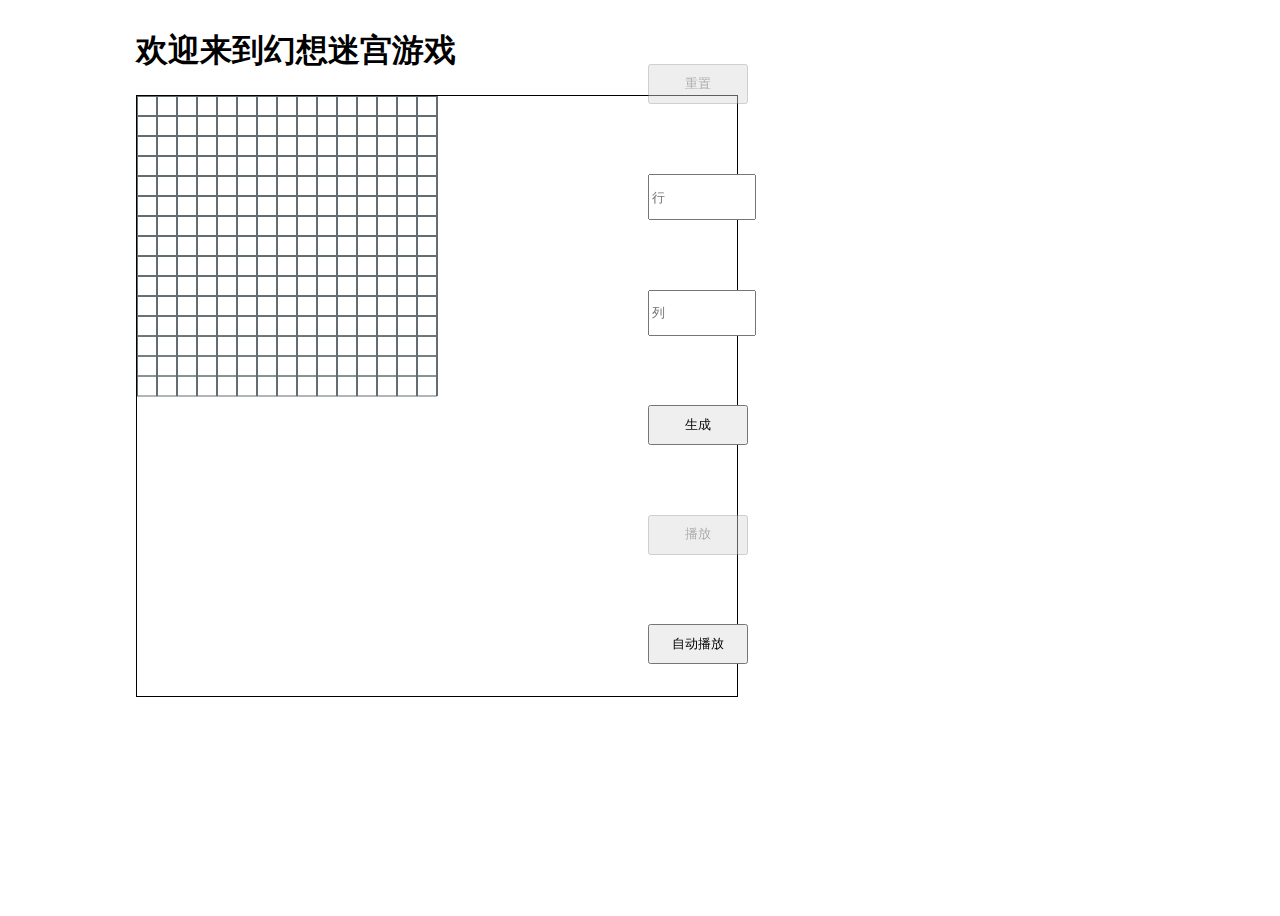
<file: aaaaaaa/index.html>
<!DOCTYPE html>
<html lang="en">

<head>
    <meta charset="UTF-8">
    <meta http-equiv="X-UA-Compatible" content="IE=edge">
    <meta name="viewport" content="width=device-width, initial-scale=1.0">
    <title>欢迎来到幻想迷宫游戏</title>
    <style>
        body {
            width: 100vw;
            height: 100vh;
            max-width: 1900px;
            overflow: hidden;
        }

        .center {
            width: 80%;
            margin: 0 auto;
            display: flex;
            justify-content: space-between;
            align-items: center;
        }

        .left {
            width: 50%;
        }

        .left canvas {
            border: 1px solid #000;
            /* width: 600px; */
            /* height: 600px; */
        }

        button {
            width: 100px;
            height: 40px;
            font-size: 0.8rem;
        }

        input {
            width: 100px;
            height: 40px;
        }

        .right {
            width: 50%;
            height: 600px;
            display: flex;
            flex-direction: column;
            justify-content: space-between;
            margin-top: 20px;
        }
    </style>
</head>

<body>
    <div class="center">
        <div class="left">
            <h1>欢迎来到幻想迷宫游戏</h1>
            <canvas width="600" height="600"></canvas>
        </div>
        <div class="right">
            <button id="reset" disabled>重置</button>
            <input id="row" type="number" placeholder="行">
            <input id="column" type="number" placeholder="列">
            <button id="create">生成</button>
            <button id="play" disabled>播放</button>
            <button id="autoPlay">自动播放</button>
        </div>
    </div>


    <script>

        //  行   列   // 默认网格行列为10
        let row = 15, column = 15;
        // 方块 间距 大小  默认20
        let space = 20;
        // 获取canvas元素
        let canvas = document.querySelector("canvas");
        // 获取canvas画布
        let ctx = canvas.getContext("2d");
        let tree = [];//领导
        let high = [];//树高
        let isRun = 0;//游戏是否在运行  1正在运行，0暂停中
        let isCreate = 0;//地图是否生成 1生成 0未生成
        let flag = [];//是否联通
        let endPoint;//终点
        let nx = 0, ny = 0;//迷宫小人起点固定左上角
        let isReset = 0; //重置按钮是否可以点击
        let isPlay = 0;//播放按钮是否可以被点击



        // 初始化数据
        function init() {
            nx = 0, ny = 0;//迷宫小人起点固定左上角
            for (var i = 0; i < row * column; i++)//初始化
            {
                tree[i] = i
                high[i] = 1;//初始每个节点的父亲都是自己，树高为1
                flag[i] = [];
                for (var j = 0; j < row * column; j++) flag[i][j] = 0;//都不联通
            }
        }



        // 创建迷宫
        function createMaze() {
            // 初始化数据
            init()
            // 初始化网格
            initGrid()
            // 创建迷宫
            // let endPoint = column;//最后一行随机一个终点
            endPoint = column - 1;
            endPoint = (column - 1) * row + endPoint;
            // find(0)
            // find(endPoint)
            while (find(0) != find(endPoint))//起点与终点没有路
            {
                let point = parseInt(Math.random() * row * column);//随机一个点
                let nei = neighbor(point);//获得邻居
                if (find(point) != find(nei))//没连在一起
                {
                    flag[point][nei] = flag[nei][point] = 1;//两个联通
                    erase(point, nei);//擦除两个格子中间的线
                    unite(point, nei);//合并
                }
            }
        }



        function neighbor(a)//返回一个邻居用来联通 参数为一维坐标 下标从0开始
        {
            // y坐标=格子编号/格子数量 商     x坐标=格子编号%格子数量 余数
            var y = parseInt(a / column), x = a % row;//行列坐标
            var have = new Array();//邻居数组
            if (y - 1 >= 0)//上
                have.push(a - column);
            if (y + 1 < column)//下
                have.push(a + column);
            if (x - 1 >= 0)//左
                have.push(a - 1);
            if (x + 1 < row)//右
                have.push(a + 1);
            var ret = parseInt(Math.random() * have.length);//随机选一个邻居
            return have[ret];
        }



        function find(a)//找根//不能路径压缩！！！！
        {
            if (tree[a] != a) {
                return find(tree[a]);
            }
            return a;
        }



        function erase(a, b)//擦除方格间的线 参数为两个方格的一维坐标 下标从0开始
        {
            var y1 = parseInt(a / row), x1 = a % column, y2 = parseInt(b / row), x2 = b % column;
            var x = (x1 + x2) / 2;
            var y = (y1 + y2) / 2;
            if (x1 != x2)//擦上下
                ctx.clearRect(x * space + space / 2 - 1, y * space + 1, 2, space - 2);
            else//擦左右
                ctx.clearRect(x * space + 1, y * space + space / 2 - 1, space - 2, 2);
        }



        function unite(a, b)//合并 选出大佬
        {
            a = find(a), b = find(b);
            if (high[a] > high[b])//矮树合并到高树
            {
                high[a] += high[b];
                tree[b] = a;
            }
            else {
                high[b] += high[a];
                tree[a] = b;
            }
        }



        // 初始网格函数
        function initGrid() {
            // ctx.clearRect(0, 0, canvas.width, canvas.height);
            //重置canvas的大小，清空画布     注:由于clearRect未知原因无法清除，只能通过重新给canvas设置宽:高来实现清除操作
            canvas.height = canvas.height;
            // 线的颜色
            ctx.strokeStyle = "#636e72";
            // 列
            for (let i = 0; i <= column; i++) {
                // 起始位置
                ctx.moveTo(space * i, 0);
                // 终点
                ctx.lineTo(space * i, row * space);
                // 画线
                ctx.stroke()
            }
            // 行
            for (let i = 0; i <= row; i++) {
                // 起始位置
                ctx.moveTo(0, space * i);
                // 终点
                ctx.lineTo(column * space, space * i);
                // 画线
                ctx.stroke()
            }
        }



        function drawRect(x, y, flag)//画方块 参数为方块二维坐标 和 是否填充，0开始
        {
            var newSpace = space / 6;//上下左右留 1/6 的空间，不取整
            var dx = x * space + newSpace, dy = y * space + newSpace;//坐标转像素
            if (flag) ctx.fillRect(dx, dy, newSpace * 4, newSpace * 4);//填充则画方块
            else ctx.clearRect(dx - 1, dy - 1, newSpace * 4 + 2, newSpace * 4 + 2);//不填充则清除方块，稍微清大一点，避免小数导致的边界残留
        }



        function go()//把起点和终点画出来，任务完成
        {
            ctx.fillStyle = 'black';//画笔为黑色
            drawRect(0, 0, true);//画一个黑色方块，位置0，0
            ctx.fillStyle = 'red';//画笔为红色
            drawRect(endPoint % row, parseInt(endPoint / column), true);//画一红色方块，位置为终点位置
            ctx.fillStyle = 'block';//重置画笔为黑色
            window.addEventListener('keydown', listenKeyDown);//窗口监听
        }



        function listenKeyDown(e)//按键监听
        {
            if (isRun == 0) return;//当游戏没有开始时，不响应按键
            var key = e.keyCode ? e.keyCode : e.which;
            var tx = ny * row + nx;
            press(key);
        }



        function press(key) {
            var tx = ny * row + nx;
            if (key == 37 && nx > 0 && flag[tx][tx - 1] == 1)//left
            {
                drawRect(nx, ny, false);//清除当前方块
                drawRect(--nx, ny, true);//左边格子画一个方块，表示当前方块往左移
            }
            else if (key == 38 && ny > 0 && flag[tx][tx - row] == 1)//up
            {
                drawRect(nx, ny, false);
                drawRect(nx, --ny, true);
            }
            else if (key == 39 && nx < row - 1 && flag[tx][tx + 1] == 1)//right
            {
                drawRect(nx, ny, false);
                drawRect(++nx, ny, true);
            }
            else if (key == 40 && ny < row - 1 && flag[tx][tx + row] == 1)//down
            {
                drawRect(nx, ny, false);
                drawRect(nx, ++ny, true);
            }
            if (ny * row + nx == endPoint)//走到终点
            {
                drawRect(nx, ny, false);//清除方块
                //if(row<50) row+=2;//迷宫难度加大,最大50*50
                // main();//重新开始
                isRun = 0;
                nx = 0, ny = 0;//迷宫小人起点固定左上角
                alert('通关');
            }
        }



        function auto() {
            isRun = !isRun;
            if (!isRun) return;
            var st = ny * row + nx, ed = endPoint;
            var f = [];//是否访问
            for (var i = 0; i < row * column; i++) f[i] = 0;//全部未访问
            var xx = dfs(st, f);
            if (xx == true) main();
        }



        async function dfs(a, f)//参数为 当前位置 与 flag标记数组
        {
            //var sta=Date.now();
            var step = 1;
            //var max=bfs(-1)+5;
            var ans = bfs(-1);
            //console.log(ans);
            while (ans.length != 0 && isRun) {
                await sleep(50);
                var x = ans.pop();
                //console.log("now x="+x+" a="+a);
                if (x == a - row) press(38);
                else if (x == a + row) press(40);
                else if (x == a + 1) press(39);
                else if (x == a - 1) press(37);
                else continue;
                a = x;
            }
            //console.log("out, ans.length="+ans.length);
            return true;
            //var max=214748364;
            while (true) {
                await sleep(100);
                var y = parseInt(a / row), x = a % row;//行列坐标
                //console.log(x+" "+y+"**"+f+"??"+step+" "+a);
                if (y - 1 >= 0 && f[a - row] == 0 && flag[a][a - row] == 1 && step < max)//up 38
                {
                    f[a] = step;
                    step++;
                    if (a - column == endPoint) break;//走到了终点，返回
                    a -= column;
                    press(38);//模拟按下方向上键
                    continue;
                }
                if (y + 1 < column && f[a + row] == 0 && flag[a][a + row] == 1 && step < max)//下 40
                {
                    f[a] = step;
                    step++;
                    if (a + column == endPoint) break;//走到了终点，返回
                    a += row;
                    press(40);//模拟按下方向上键
                    continue;
                }
                if (x - 1 >= 0 && f[a - 1] == 0 && flag[a][a - 1] == 1 && step < max)//左 37
                {
                    f[a] = step;
                    step++;
                    if (a - 1 == endPoint) break;
                    a -= 1;
                    press(37);
                    continue;
                }
                if (x + 1 < column && f[a + 1] == 0 && flag[a][a + 1] == 1 && step < max)//右 39
                {
                    f[a] = step;
                    step++;
                    if (a + 1 == endPoint) break;
                    a += 1;
                    press(39);
                    continue;
                }
                if (f[a + row] == step - 1)//
                {
                    f[a] = -1;
                    a += row;
                    step--;
                    press(40);
                    continue;
                }
                if (f[a - row] == step - 1) {
                    f[a] = -1;
                    a -= row;
                    step--;
                    press(38);
                    continue;
                }
                if (f[a + 1] == step - 1) {
                    f[a] = -1;
                    a += 1;
                    step--;
                    press(39);
                    continue;
                }
                if (f[a - 1] == step - 1) {
                    f[a] = -1;
                    a -= 1;
                    step--;
                    press(37);
                    continue;
                }
            }
            //var end=Date.now();
            //total_use_time+=end-sta;
            //console.log("use time: "+(end-sta));
            if (a + 1 == endPoint) press(39);
            else if (a - 1 == endPoint) press(37);
            else if (a + column == endPoint) press(40);
            else press(38);
        }



        function sleep(ms) {
            return new Promise(resolve => setTimeout(resolve, ms))
        }



        function bfs(flag2)//bfs路径记录//因为是有解的迷宫，所以怎么走都不可能无解，故直接bfs不必考虑找不到终点
        {
            var st = ny * row + nx, ed = endPoint;
            var que = new Array();//手动实现队列
            var f = [];//是否访问
            var ans = [];//路径记录
            for (var i = 0; i < row * column; i++) f[i] = 0, ans[i] = -1;//全部未访问
            que.push(st);
            var top = 0;//队首
            ctx.fillStyle = '#F6E25B';
            while (top != que.length)//队列非空
            {
                var a = que[top++];//弹出队首
                if (f[a] == 1) continue;
                f[a] = 1;//标记被访问过了
                if (a == endPoint) break;
                var y = parseInt(a / row), x = a % row;//行列坐标
                if (y - 1 >= 0 && f[a - row] == 0 && flag[a][a - row] == 1)//上
                    que.push(a - row), ans[a - row] = a;
                if (y + 1 < row && f[a + row] == 0 && flag[a][a + row] == 1)//下
                    que.push(a + row), ans[a + row] = a;
                if (x - 1 >= 0 && f[a - 1] == 0 && flag[a][a - 1] == 1)//左
                    que.push(a - 1), ans[a - 1] = a;
                if (x + 1 < column && f[a + 1] == 0 && flag[a][a + 1] == 1)//右
                    que.push(a + 1), ans[a + 1] = a;
            }
            var tmp = endPoint;//打印路径
            var num = 0;
            var ret = new Array();
            ret.push(tmp);
            while (ans[tmp] != st) {
                tmp = ans[tmp];
                ret.push(tmp);
                num++;
                if (flag2 != -1)
                    drawRect(tmp % row, parseInt(tmp / row), flag2);
            }
            ctx.fillStyle = 'black';
            if (flag2 == -1)
                return ret;
            //return num;
        }












        // 初始化网格
        initGrid()
        // 监听生成按钮
        document.querySelector("#create").addEventListener("click", function () {
            createMaze();
            // 启用重置按钮
            isReset = 1;
            document.querySelector("#reset").removeAttribute("disabled");
            // 启用播放按钮
            isPlay = 1;
            document.querySelector("#play").removeAttribute("disabled");
        })
        // 监听输入框 行
        document.querySelector("#row").addEventListener("change", function () {
            if (this.value > 30) {
                alert("兄弟这个难度超出人类极限了");
                this.value = 10;
                row = 10
                return null;
            }
            // 将输入框的结果赋值
            row = parseInt(this.value);
            // 重新初始化网格
            initGrid()
        })
        // 监听输入框 列
        document.querySelector("#column").addEventListener("change", function () {
            if (this.value > 30) {
                alert("兄弟这个难度超出人类极限了");
                this.value = 10;
                column = 10;
                return null;
            }
            // 将输入框的结果赋值
            column = parseInt(this.value);
            // 重新初始化网格
            initGrid()
        })
        // 监听播放/重新开始按钮
        document.querySelector("#play").addEventListener("click", function () {
            this.innerHTML = "重新开始"
            isRun = 1;
            go();

        })
        // 监听重置按钮
        document.querySelector("#reset").addEventListener("click", function () {
            // 初始化网格
            initGrid()
            // 重置数据
            init()
            // 关闭播放按钮
            isPlay = 0;
            document.querySelector("#play").setAttribute("disabled", "");
        })

        document.querySelector("#autoPlay").addEventListener("click", function () {
            auto()
        })
    </script>
</body>

</html>
</file>
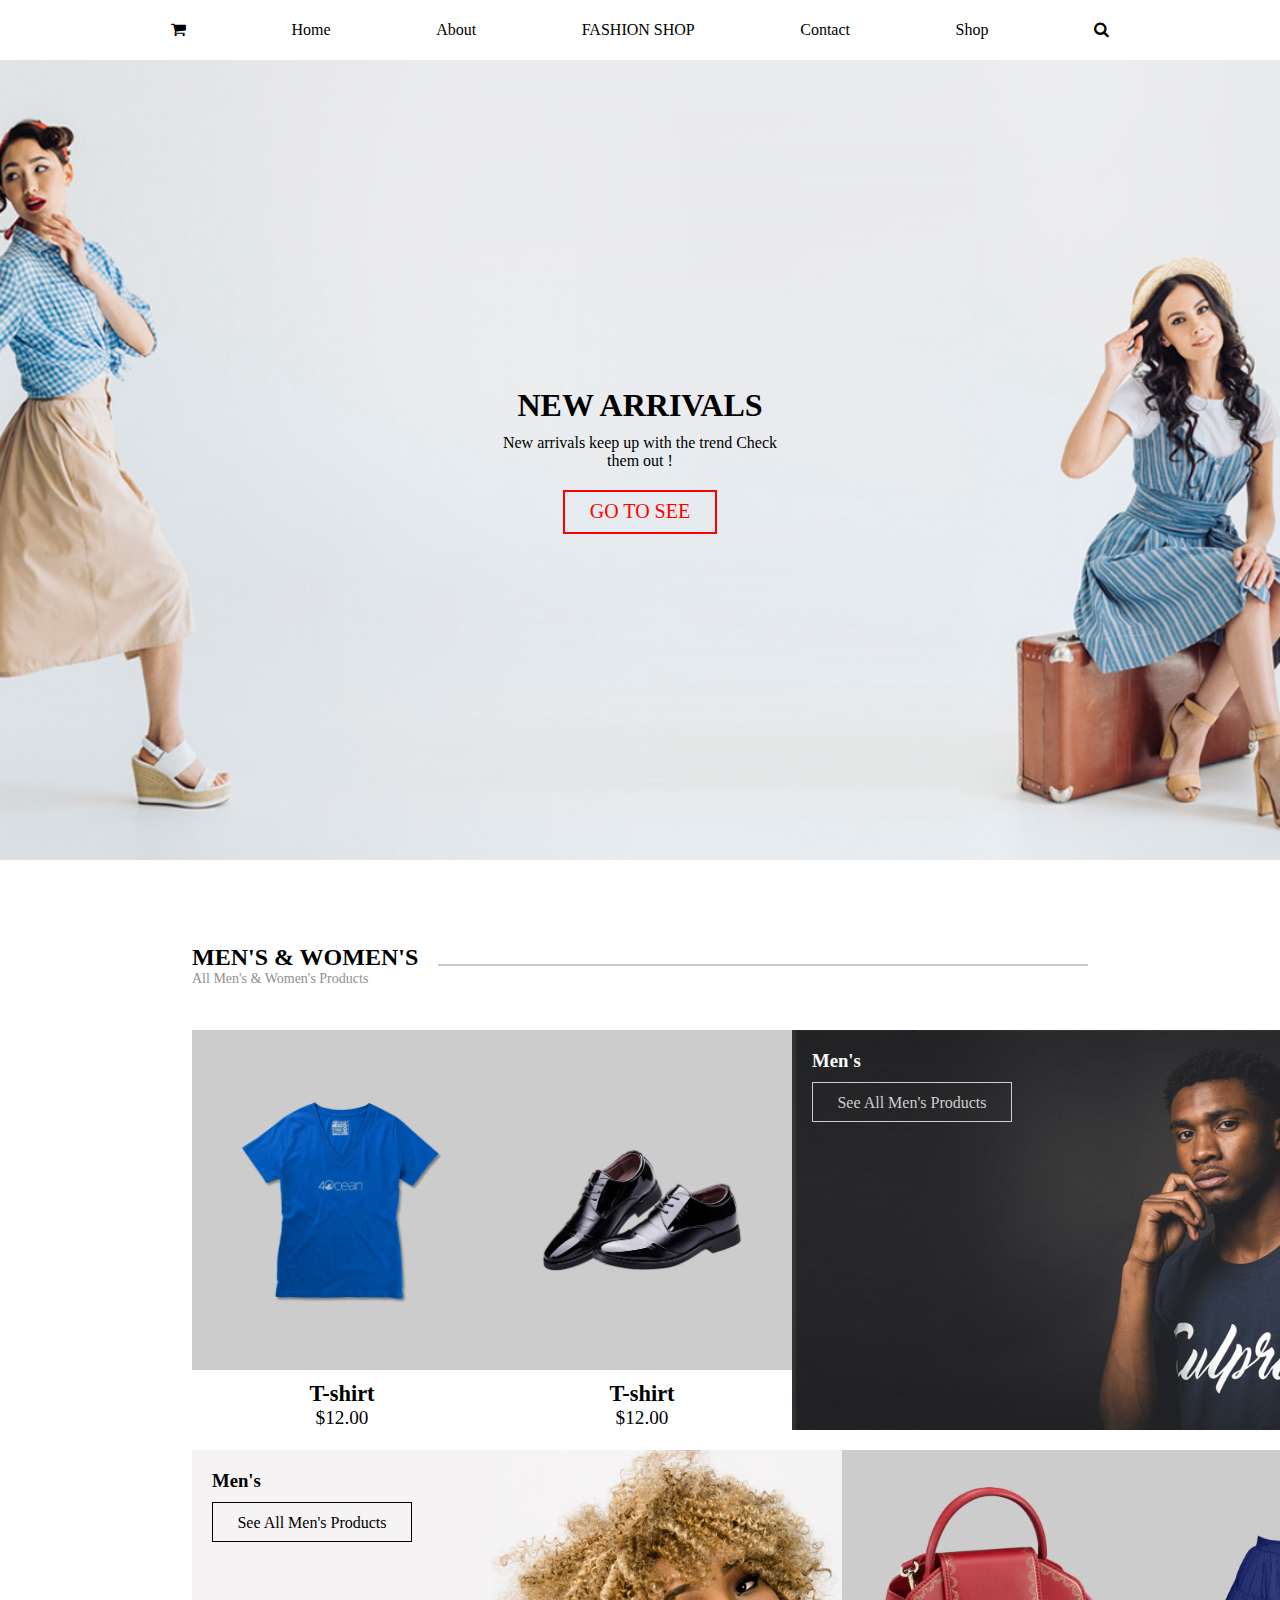
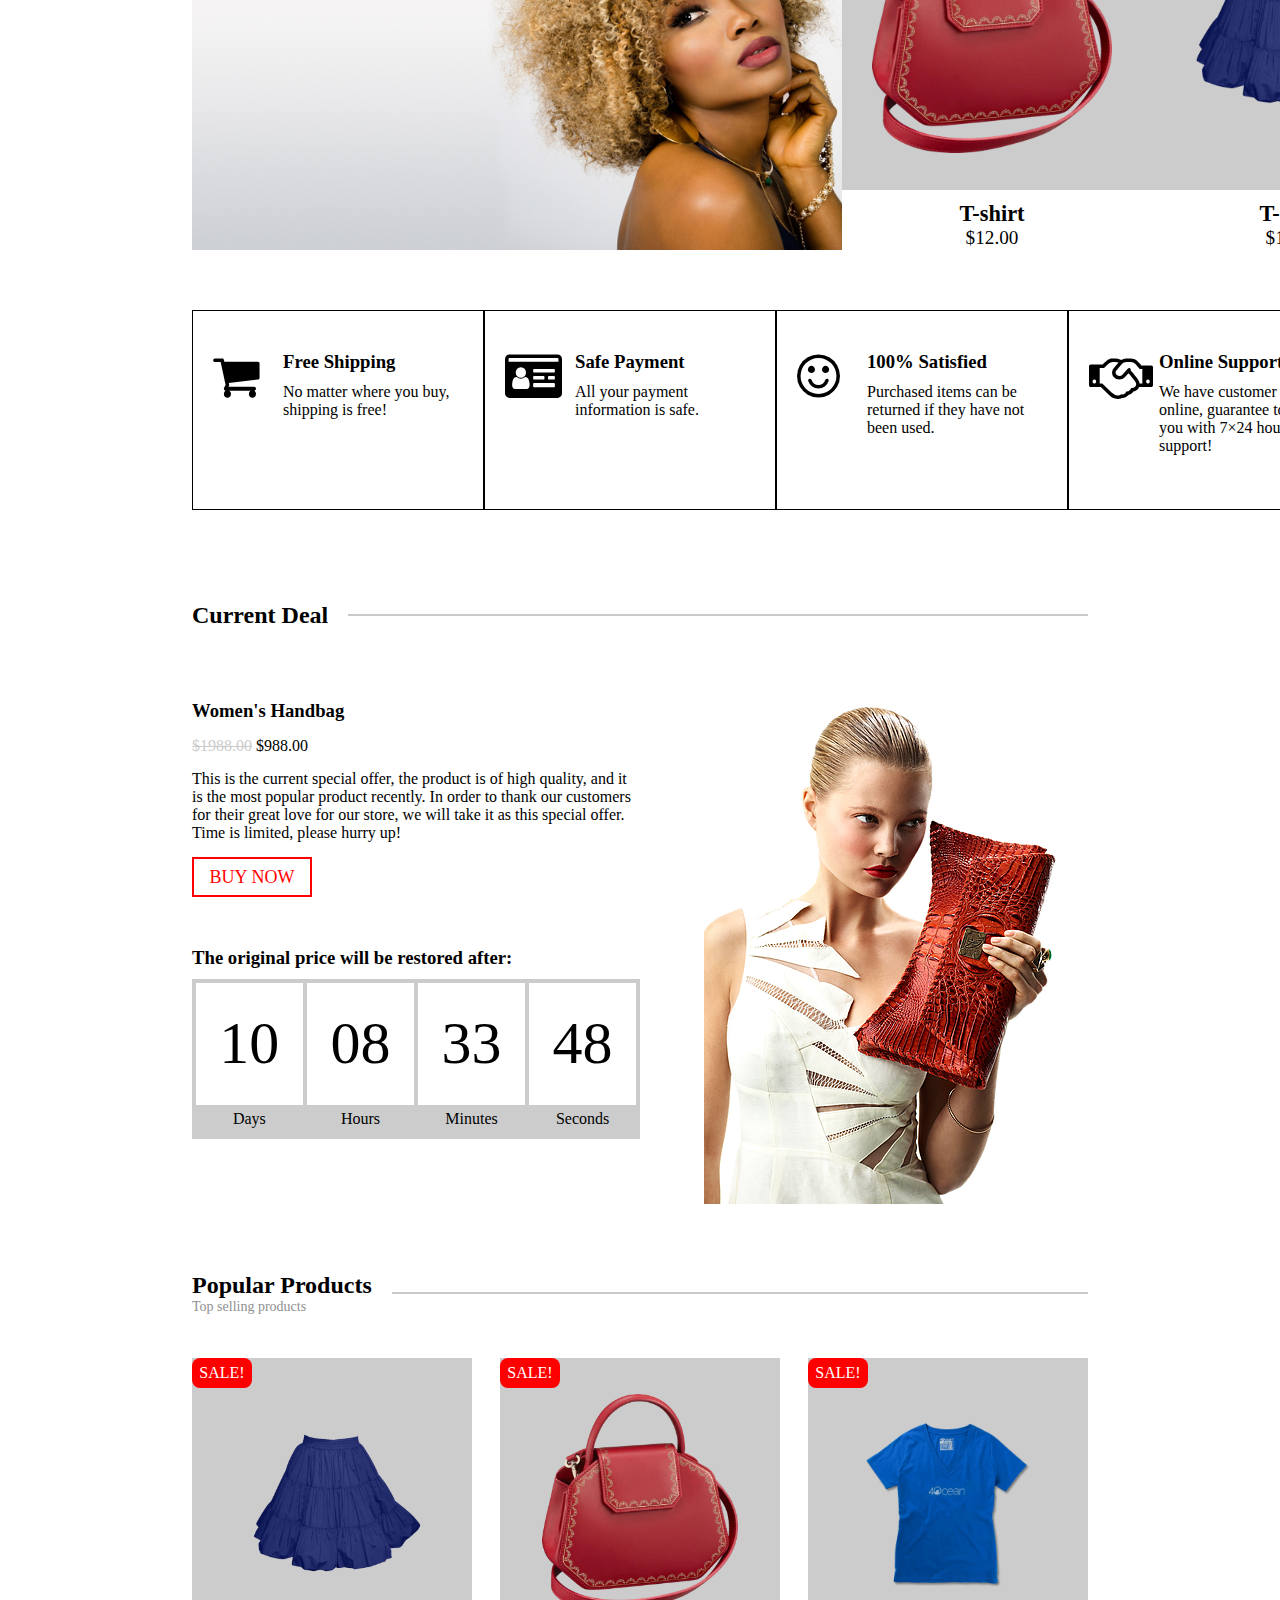
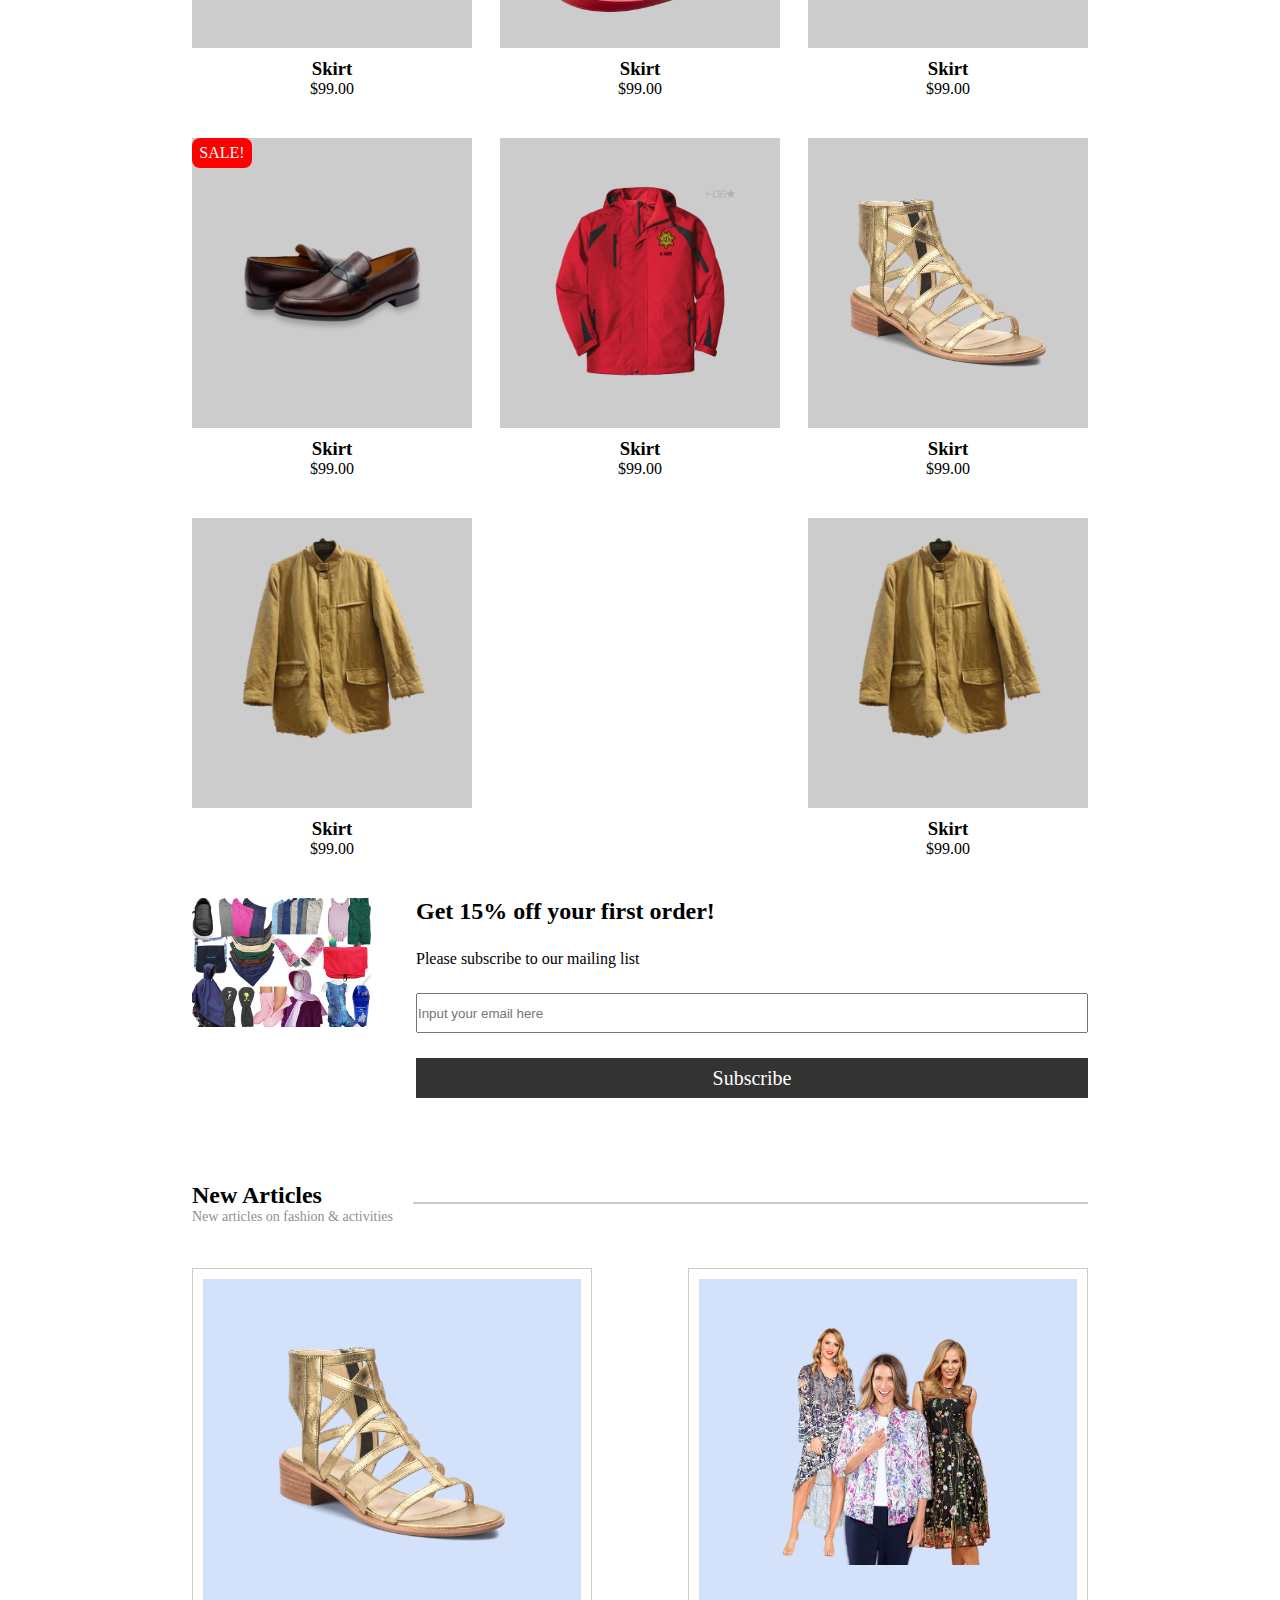
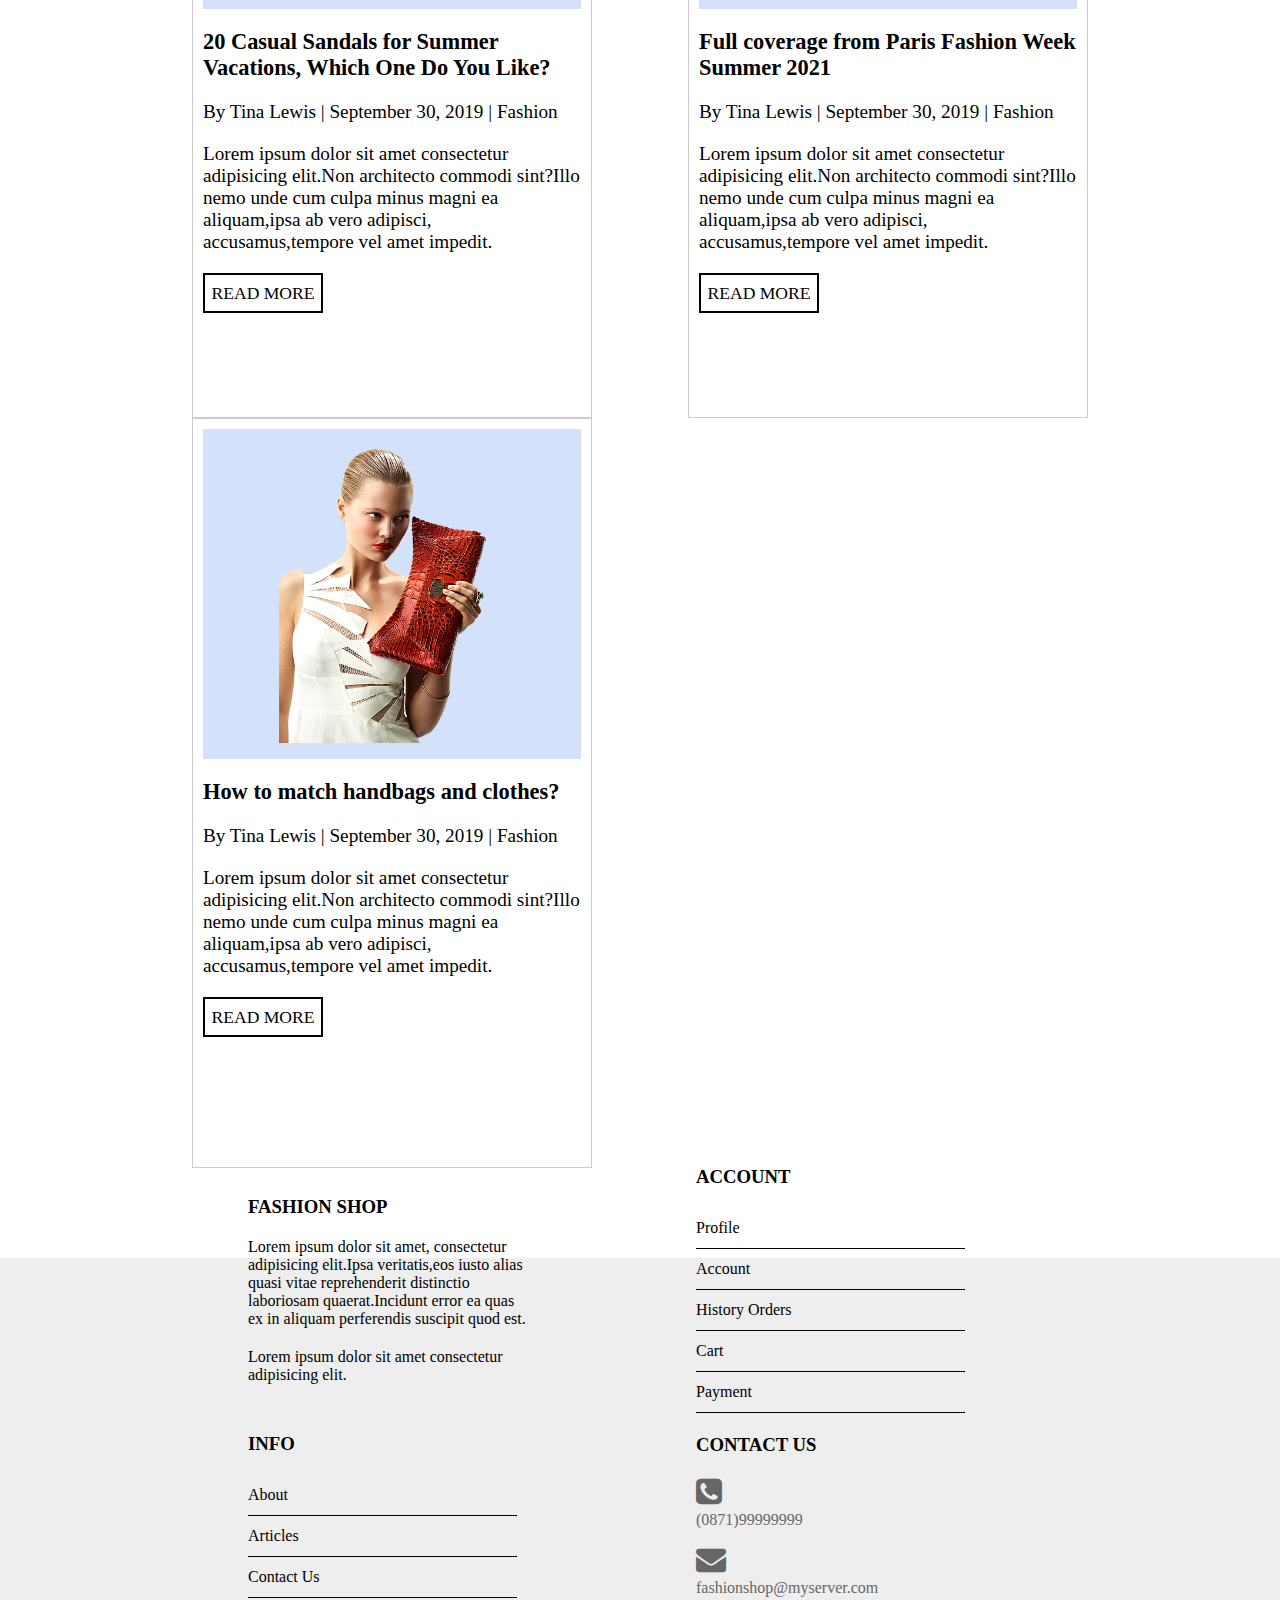
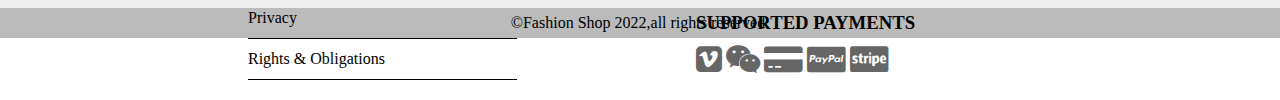
<file: bbbbbb/index.html>
<!DOCTYPE html>
<html lang="en">

<head>
    <meta charset="UTF-8">
    <meta http-equiv="X-UA-Compatible" content="IE=edge">
    <meta name="viewport" content="width=device-width, initial-scale=1.0">
    <title>Document</title>

    <!-- 引入字体图标 -->
    <link rel="stylesheet" href="./font-awesome/css/font-awesome.min.css">
    <!-- 引入自己的样式 -->
    <link rel="stylesheet" href="./style/index.css">
    <!-- 768视口宽度 -->
    <link rel="stylesheet" href="./style/media768.css">
    <!-- 600视口宽度 -->
    <link rel="stylesheet" href="./style/media600.css">
</head>

<body>
    <!-- 顶部 -->
    <div class="top">
        <div class="center">
            <div class="top-btn01">
                <i class="fa fa-shopping-cart" aria-hidden="true"></i>
            </div>
            <div class="top-btn02">Home</div>
            <div class="top-btn03">About</div>
            <div class="top-btn04">FASHION SHOP</div>
            <div class="top-btn05">Contact</div>
            <div class="top-btn06">Shop</div>
            <div class="top-btn07">
                <i class="fa fa-search" aria-hidden="true"></i>
            </div>
        </div>
    </div>
    <!-- 顶部end -->



    <!-- 轮播图 -->
    <div class="slideshow">
        <div class="center">
            <div class="slideshow-center-box1">
                <div class="center-box01-center">
                    <h1>NEW ARRIVALS</h1>
                    <p>New arrivals keep up with the trend
                        Check them out !</p>
                    <div>GO TO SEE</div>
                </div>
            </div>
            <div class="slideshow-center-box2">
                <div class="center-box01-center">
                    <h1>T-SHIRTS ON SALE</h1>
                    <p>T-shirts are on sale at a reduced price,
                        Check them out !</p>
                    <div>GO TO SEE</div>
                </div>
            </div>
            <div class="slideshow-center-box1">
                <div class="center-box01-center">
                    <h1>NEW ARRIVALS</h1>
                    <p>New arrivals keep up with the trend
                        Check them out !</p>
                    <div>GO TO SEE</div>
                </div>
            </div>
        </div>
    </div>
    <!-- 轮播图end -->



    <!-- 商品菜单 -->
    <div class="Men-Women">
        <div class="mens-top">
            <div class="men-title">
                <h2>MEN'S & WOMEN'S</h2>
                <p>All Men's & Women's Products</p>
            </div>
            <div class="line"></div>
        </div>
        <div class="mens-middle">
            <div class="top">
                <div class="box1">
                    <div class="left">
                        <div class="left-left">
                            <div class="shop">
                                <div class="img-box">
                                    <img src="./images/t-shirt.webp" alt="">
                                </div>
                                <div class="title">
                                    <h4>T-shirt</h4>
                                    <p>$12.00</p>
                                </div>
                                <div class="content">
                                    <div class="title">
                                        <p style="font-size: 40px;">+</p>
                                        <p>Click to add to your cart</p>
                                    </div>
                                </div>
                            </div>
                            <div class="shop">
                                <div class="img-box">
                                    <img src="./images/shoes-01.png" alt="">
                                </div>
                                <div class="title">
                                    <h4>T-shirt</h4>
                                    <p>$12.00</p>
                                </div>
                                <div class="content">
                                    <div class="title">
                                        <p style="font-size: 40px;">+</p>
                                        <p>Click to add to your cart</p>
                                    </div>
                                </div>
                            </div>
                        </div>
                        <div class="left-right">
                            <div class="img-box">
                                <img src="./images/mens.jpg" alt="">
                            </div>
                            <div class="content">
                                <h3 style="color: white;">Men's</h3>
                                <div class="btn">
                                    See All Men's Products
                                </div>
                            </div>
                        </div>
                    </div>
                    <div class="left" style="margin-top: 20px;">
                        <div class="left-right  left-right02">
                            <div class="img-box">
                                <img src="./images/womens.jpg" alt="">
                            </div>
                            <div class="content01">
                                <h3 style="color: black;">Men's</h3>
                                <div class="btn">
                                    See All Men's Products
                                </div>
                            </div>
                        </div>
                        <div class="left-left">
                            <div class="shop">
                                <div class="img-box">
                                    <img src="./images/handbag.webp" alt="">
                                </div>
                                <div class="title">
                                    <h4>T-shirt</h4>
                                    <p>$12.00</p>
                                </div>
                                <div class="content">
                                    <div class="title">
                                        <p style="font-size: 40px;">+</p>
                                        <p>Click to add to your cart</p>
                                    </div>
                                </div>
                            </div>
                            <div class="shop">
                                <div class="img-box">
                                    <img src="./images/skirt.png" alt="">
                                </div>
                                <div class="title">
                                    <h4>T-shirt</h4>
                                    <p>$12.00</p>
                                </div>
                                <div class="content">
                                    <div class="title">
                                        <p style="font-size: 40px;">+</p>
                                        <p>Click to add to your cart</p>
                                    </div>
                                </div>
                            </div>
                        </div>
                    </div>
                </div>
            </div>
        </div>
        <div class="mens-bottom">
            <div class="box1">
                <div class="content">
                    <i class="fa fa-shopping-cart" aria-hidden="true"></i>
                    <div>
                        <h3>Free Shipping</h3>
                        <p>No matter where you buy, shipping is free!</p>
                    </div>
                </div>
            </div>
            <div class="box2">
                <div class="content">
                    <i class="fa fa-id-card" aria-hidden="true"></i>
                    <div>
                        <h3>Safe Payment</h3>
                        <p>All your payment information is safe.</p>
                    </div>
                </div>
            </div>
            <div class="box3">
                <div class="content">
                    <i class="fa fa-smile-o" aria-hidden="true"></i>
                    <div>
                        <h3>100% Satisfied</h3>
                        <p>Purchased items can be returned if they have not been used.</p>
                    </div>
                </div>
            </div>
            <div class="box4">
                <div class="content">
                    <i class="fa fa-handshake-o" aria-hidden="true"></i>
                    <div>
                        <h3>Online Support</h3>
                        <p>We have customer service online, guarantee to provide you with 7×24 hours support!</p>
                    </div>
                </div>
            </div>
        </div>
    </div>
    <!-- 商品菜单end -->



    <!-- 目前的交易 -->
    <div class="current-deal">
        <div class="mens-top">
            <div class="men-title">
                <h2>Current Deal</h2>
            </div>
            <div class="line"></div>
        </div>
        <div class="content">
            <div class="left">
                <div class="top">
                    <h3>Women's Handbag</h3>
                    <p><span class="line-through-span"
                            style=" text-decoration: line-through;">$1988.00</span>&nbsp;$988.00</p>
                    <p>This is the current special offer, the product is of high quality, and it is the most popular
                        product recently. In order to thank our customers for their great love for our store, we will
                        take it as this special offer. Time is limited, please hurry up!
                    </p>
                    <div class="btn">
                        BUY NOW
                    </div>
                </div>
                <div class="bottom">
                    <h3>The original price will be restored after:</h3>
                    <div class="content">
                        <div class="box01">
                            <div class="box">
                                10
                            </div>
                            <p>Days</p>
                        </div>
                        <div class="box02">
                            <div class="box">
                                08
                            </div>
                            <p>Hours</p>
                        </div>
                        <div class="box03">
                            <div class="box">
                                33
                            </div>
                            <p>Minutes</p>
                        </div>
                        <div class="box04">
                            <div class="box">
                                48
                            </div>
                            <p>Seconds</p>
                        </div>
                    </div>
                </div>
            </div>
            <div class="right">
                <div class="img-box">
                    <img src="./images/deal-01.webp" alt="">
                </div>
            </div>
        </div>
    </div>
    <!-- 目前的交易end -->



    <!-- 最受欢迎的产品 -->
    <div class="popular-products">
        <div class="mens-top">
            <div class="men-title">
                <h2>Popular Products</h2>
                <p>Top selling products</p>
            </div>
            <div class="line"></div>
        </div>
        <div class="content">
            <div class="box01 box-all">
                <div class="img-box">
                    <img src="./images/skirt.png" alt="skirt.png">
                </div>
                <div class="title">
                    <h3>Skirt</h3>
                    <p><span style="text-decoration: line-through;" class="ms-display">$299.00</span> $99.00</p>
                </div>
                <div class="tag">SALE!</div>
            </div>
            <div class="box02 box-all">
                <div class="img-box">
                    <img src="./images/handbag.webp" alt="skirt.png">
                </div>
                <div class="title">
                    <h3>Skirt</h3>
                    <p>$99.00</p>
                </div>
                <div class="tag">SALE!</div>
            </div>
            <div class="box03 box-all">
                <div class="img-box">
                    <img src="./images/t-shirt.webp" alt="skirt.png">
                </div>
                <div class="title">
                    <h3>Skirt</h3>
                    <p>$99.00</p>
                </div>
                <div class="tag">SALE!</div>
            </div>
            <div class="box04 box-all">
                <div class="img-box">
                    <img src="./images/shoes.webp" alt="skirt.png">
                </div>
                <div class="title">
                    <h3>Skirt</h3>
                    <p>$99.00</p>
                </div>
                <div class="tag">SALE!</div>
            </div>
            <div class="box05 box-all">
                <div class="img-box">
                    <img src="./images/jacket-front.png" alt="skirt.png">
                </div>
                <div class="title">
                    <h3>Skirt</h3>
                    <p>$99.00</p>
                </div>
                <!-- <div class="tag">SALE!</div> -->
            </div>
            <div class="box06 box-all">
                <div class="img-box">
                    <img src="./images/shoes-02.png" alt="skirt.png">
                </div>
                <div class="title">
                    <h3>Skirt</h3>
                    <p>$99.00</p>
                </div>
                <!-- <div class="tag">SALE!</div> -->
            </div>
            <div class="box07 box-all">
                <div class="img-box">
                    <img src="./images/coat-02.webp" alt="skirt.png">
                </div>
                <div class="title">
                    <h3>Skirt</h3>
                    <p>$99.00</p>
                </div>
                <!-- <div class="tag">SALE!</div> -->
            </div>
            <div class="box08 box-all">
                <div class="img-box">
                    <img src="./images/coat-02.webp" alt="skirt.png">
                </div>
                <div class="title">
                    <h3>Skirt</h3>
                    <p>$99.00</p>
                </div>
                <!-- <div class="tag">SALE!</div> -->
            </div>
        </div>
        <div class="bottom">
            <div class="left">
                <div class="img-box">
                    <img src="./images/clothings.webp" alt="">
                </div>
            </div>
            <div class="right">
                <h2>Get 15% off your first order!</h2>
                <p>Please subscribe to our mailing list</p>
                <input type="text" placeholder="Input your email here">
                <div class="btn">Subscribe</div>
            </div>
        </div>
    </div>
    <!-- 最受欢迎的产品end -->



    <!-- 新文章 -->
    <div class="new-articles">
        <div class="mens-top">
            <div class="men-title">
                <h2>New Articles</h2>
                <p>New articles on fashion & activities</p>
            </div>
            <div class="line"></div>
        </div>
        <div class="content">
            <div class="box1 box-all">
                <div class="img-box">
                    <img src="./images/shoes-02.png" alt="">
                </div>
                <div class="title">
                    <h3>20 Casual Sandals for Summer Vacations, Which One Do You Like?</h3>
                    <p>By Tina Lewis | September 30, 2019 | Fashion</p>
                    <p>Lorem ipsum dolor sit amet consectetur
                        adipisicing elit.Non architecto commodi
                        sint?Illo nemo unde cum culpa minus
                        magni ea aliquam,ipsa ab vero adipisci,
                        accusamus,tempore vel amet impedit.</p>
                </div>
                <div class="btn">
                    READ MORE
                </div>
            </div>
            <div class="box2 box-all">
                <div class="img-box">
                    <img src="./images/summer-fashion.webp" alt="">
                </div>
                <div class="title">
                    <h3>Full coverage from Paris Fashion Week Summer 2021</h3>
                    <p>By Tina Lewis | September 30, 2019 | Fashion</p>
                    <p>Lorem ipsum dolor sit amet consectetur
                        adipisicing elit.Non architecto commodi
                        sint?Illo nemo unde cum culpa minus
                        magni ea aliquam,ipsa ab vero adipisci,
                        accusamus,tempore vel amet impedit.</p>
                </div>
                <div class="btn">
                    READ MORE
                </div>
            </div>
            <div class="box3 box-all">
                <div class="img-box">
                    <img src="./images/deal-01.webp" alt="">
                </div>
                <div class="title">
                    <h3>How to match handbags and clothes?</h3>
                    <p>By Tina Lewis | September 30, 2019 | Fashion</p>
                    <p>Lorem ipsum dolor sit amet consectetur
                        adipisicing elit.Non architecto commodi
                        sint?Illo nemo unde cum culpa minus
                        magni ea aliquam,ipsa ab vero adipisci,
                        accusamus,tempore vel amet impedit.</p>
                </div>
                <div class="btn">
                    READ MORE
                </div>
            </div>
        </div>
    </div>
    <!-- 新文章end -->



    <!-- 底部 -->
    <div class="foot">
        <div class="content">
            <div class="box01 box-all">
                <h3>FASHION SHOP</h3>
                <p>Lorem ipsum dolor sit amet,
                    consectetur adipisicing elit.Ipsa
                    veritatis,eos iusto alias quasi vitae
                    reprehenderit distinctio laboriosam
                    quaerat.Incidunt error ea quas ex in
                    aliquam perferendis suscipit quod
                    est.
                </p>
                <p>Lorem ipsum dolor sit amet
                    consectetur adipisicing elit.
                </p>
            </div>
            <div class="box02 box-all">
                <h3>ACCOUNT</h3>
                <ul>
                    <li class="hover-li">Profile</li>
                    <li class="hover-li">Account</li>
                    <li class="hover-li">History Orders</li>
                    <li class="hover-li">Cart</li>
                    <li class="hover-li">Payment</li>
                </ul>
            </div>
            <div class="box03 box-all">
                <h3>INFO</h3>
                <ul>
                    <li class="hover-li">About</li>
                    <li class="hover-li">Articles</li>
                    <li class="hover-li">Contact Us</li>
                    <li class="hover-li">Privacy</li>
                    <li class="hover-li">Rights & Obligations</li>
                </ul>
            </div>
            <div class="box04 box-all">
                <h3>CONTACT US</h3>
                <ul>
                    <li>
                        <i class="fa fa-phone-square" aria-hidden="true"></i>
                        <p>(0871)99999999</p>
                    </li>
                    <li>
                        <i class="fa fa-envelope" aria-hidden="true"></i>
                        <p class="hover-li">fashionshop@myserver.com</p>
                    </li>
                    <li>
                        <h3>SUPPORTED PAYMENTS</h3>
                        <div class="icon-box">
                            <i class="fa fa-vimeo-square" aria-hidden="true"></i>
                            <i class="fa fa-weixin" aria-hidden="true"></i>
                            <i class="fa fa-credit-card-alt" aria-hidden="true"></i>
                            <i class="fa fa-cc-paypal" aria-hidden="true"></i>
                            <i class="fa fa-cc-stripe" aria-hidden="true"></i>
                        </div>
                    </li>
                </ul>
            </div>
        </div>
    </div>
    <!-- 底部end -->



    <!-- 底部信息 -->
    <div class="foot-info">
        <p>©Fashion Shop 2022,all rights reserved.</p>
    </div>
    <!-- 底部信息end -->
</body>

</html>
</file>
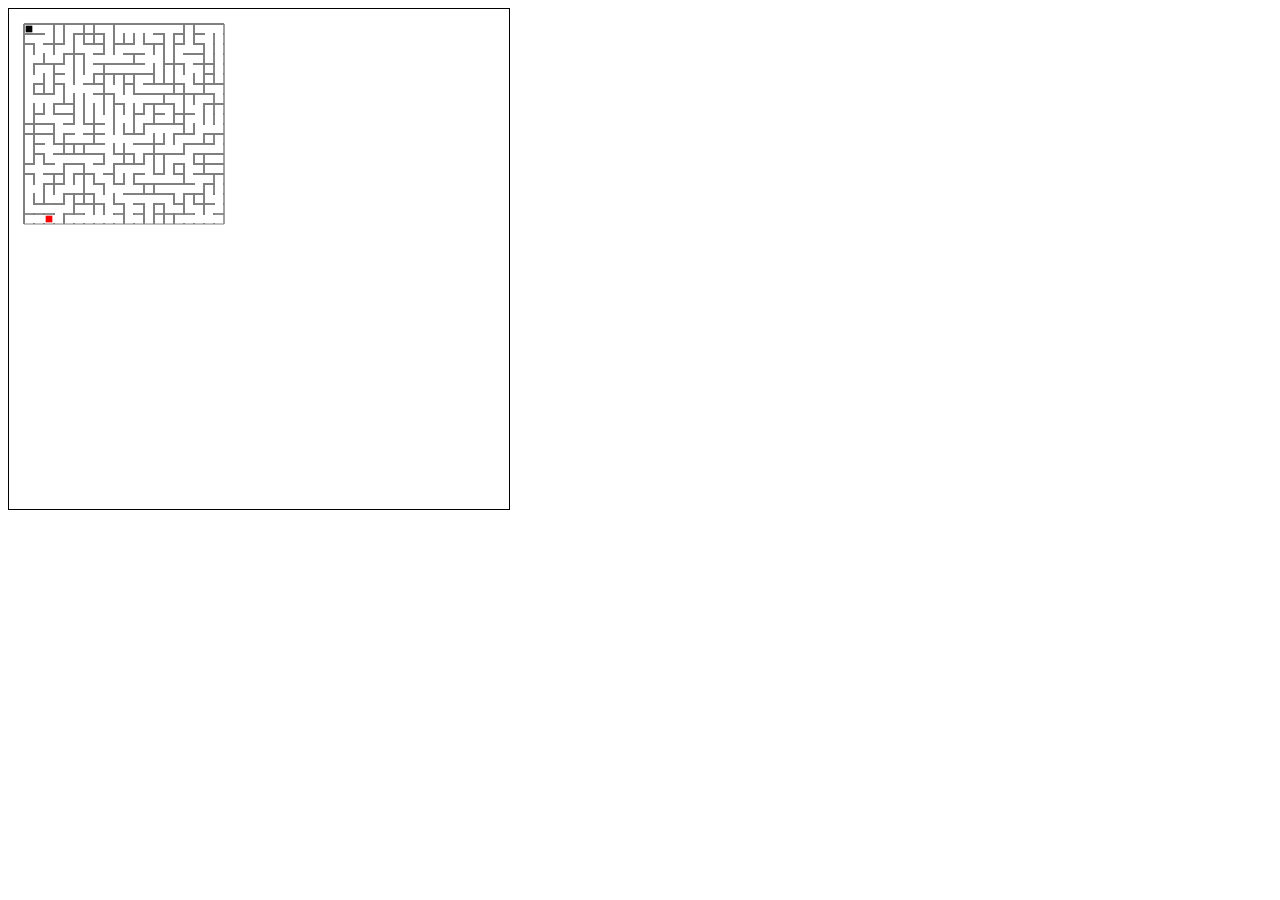
<file: aaaaaaa/研究01-画格子.html>
<!DOCTYPE html>
<html lang="en">

<head>
    <meta charset="UTF-8">
    <meta http-equiv="X-UA-Compatible" content="IE=edge">
    <meta name="viewport" content="width=device-width, initial-scale=1.0">
    <title>Document</title>
    <style>
        canvas {
            border: 1px solid #000;
        }
    </style>
</head>

<body>
    <canvas id="canvas" width="500px" height="500px"></canvas>


    <script>
        var can = document.getElementById("canvas").getContext("2d");//获取画布
        var iv = 20;//interval间隔
        var lie = 20;//lie * lie 的地图 格子的数量
        var tree = [];//父亲
        var high = [];//树高
        var flag = [];//是否联通
        var isRun = 1;//游戏是否在运行




        // 初始化迷宫
        let nx = 0, ny = 0;//迷宫起点固定左上角
        let m = s = ms = 0;//重新计时
        //iv=canvas.height/lie-1;
        iv = parseInt(canvas.height / lie) - 15;//根据列数确定间隔
        // canvas.height = canvas.height;//重置canvas的大小，清空画布
        for (var i = 0; i < lie * lie; i++)//初始化
        {
            tree[i] = i
            high[i] = 1;//初始每个节点的父亲都是自己，树高为1
            flag[i] = [];
            for (var j = 0; j < lie * lie; j++) flag[i][j] = 0;//都不联通
        }





        for (var i = 0; i <= lie; i++) {
            can.strokeStyle = 'gray';//画笔颜色
            can.moveTo(15 + i * iv, 15);//线起始坐标//垂直方向画线  //x坐标是: 15(偏移量) + 每个线段的下标 * 间距  // y坐标是: 15(偏移量)
            can.lineTo(15 + i * iv, 15 + iv * lie);//线结束坐标 // x坐标是:线段开始的位置(同上), y坐标是: 15(偏移量) + (间隔 * 格子数量)=>(线段的长度)
            can.stroke();//画线
            can.moveTo(15, 15 + i * iv);//水平方向 //水平方向上同垂直方向，坐标刚好相反
            can.lineTo(15 + iv * lie, 15 + i * iv);
            can.stroke();
        }





        // 创建迷宫
        let endPoint = parseInt(Math.random() * lie);//最后一行随机一个终点
        // let endPoint = 2
        endPoint = (lie - 1) * lie + endPoint;
        // find(0)
        // find(endPoint)
        while (find(0) != find(endPoint))//起点与终点没有路
        {
            var point = parseInt(Math.random() * lie * lie);//随机一个点
            var nei = neighbor(point);//获得邻居
            if (find(point) != find(nei))//没连在一起
            {
                flag[point][nei] = flag[nei][point] = 1;//两个联通
                erase(point, nei);//擦除两个格子中间的线
                unite(point, nei);//合并
            }
        }






        function neighbor(a)//返回一个邻居用来联通 参数为一维坐标 下标从0开始
        {
            // y坐标=格子编号/格子数量 商     x坐标=格子编号%格子数量 余数
            var y = parseInt(a / lie), x = a % lie;//行列坐标
            var have = new Array();//邻居数组
            if (y - 1 >= 0)//上
                have.push(a - lie);
            if (y + 1 < lie)//下
                have.push(a + lie);
            if (x - 1 >= 0)//左
                have.push(a - 1);
            if (x + 1 < lie)//右
                have.push(a + 1);
            var ret = parseInt(Math.random() * have.length);//随机选一个邻居
            return have[ret];
        }







        function find(a)//找根//不能路径压缩！！！！
        {
            if (tree[a] != a) {
                return find(tree[a]);
            }
            return a;
        }


        function erase(a, b)//擦除方格间的线 参数为两个方格的一维坐标 下标从0开始
        {
            console.log(a, b);
            var y1 = parseInt(a / lie), x1 = a % lie, y2 = parseInt(b / lie), x2 = b % lie;
            var x = (x1 + x2) / 2;
            var y = (y1 + y2) / 2;
            if (x1 != x2)//擦上下
                can.clearRect(x * iv + iv / 2 + 14, y * iv + 16, 2, iv - 2);
            else//擦左右
                can.clearRect(x * iv + 16, y * iv + iv / 2 + 14, iv - 2, 2);
        }






        function unite(a, b)//合并 选出大佬
        {
            a = find(a), b = find(b);
            if (high[a] > high[b])//矮树合并到高树
            {
                high[a] += high[b];
                tree[b] = a;
            }
            else {
                // 
                high[b] += high[a];
                tree[a] = b;
            }
        }


        function drawRect(x, y, flag)//画方块 参数为方块二维坐标 和 是否填充，0开始
        {
            var vi = iv / 6;//上下左右留 1/6 的空间，不取整
            var dx = x * iv + 15 + vi, dy = y * iv + 15 + vi;//坐标转像素
            if (flag) can.fillRect(dx, dy, vi * 4, vi * 4);//填充则画方块
            else can.clearRect(dx - 1, dy - 1, vi * 4 + 2, vi * 4 + 2);//不填充则清除方块，稍微清大一点，避免小数导致的边界残留
        }


        function go()//把起点和终点画出来，任务完成
        {
            can.fillStyle = 'black';//画笔为黑色
            drawRect(0, 0, true);//画一个黑色方块，位置0，0
            can.fillStyle = 'red';//画笔为红色
            drawRect(endPoint % lie, parseInt(endPoint / lie), true);//画一红色方块，位置为终点位置
            can.fillStyle = 'black';//重置画笔为黑色
            window.addEventListener('keydown', listenKeyDown);//窗口监听
        }

        go()






        function listenKeyDown(e)//按键监听
        {
            if (isRun == 0) return;//当游戏没有开始时，不响应按键
            var key = e.keyCode ? e.keyCode : e.which;
            var tx = ny * lie + nx;
            press(key);
        }


        function press(key) {
            var tx = ny * lie + nx;
            if (key == 37 && nx > 0 && flag[tx][tx - 1] == 1)//left
            {
                drawRect(nx, ny, false);//清除当前方块
                drawRect(--nx, ny, true);//左边格子画一个方块，表示当前方块往左移
            }
            else if (key == 38 && ny > 0 && flag[tx][tx - lie] == 1)//up
            {
                drawRect(nx, ny, false);
                drawRect(nx, --ny, true);
            }
            else if (key == 39 && nx < lie - 1 && flag[tx][tx + 1] == 1)//right
            {
                drawRect(nx, ny, false);
                drawRect(++nx, ny, true);
            }
            else if (key == 40 && ny < lie - 1 && flag[tx][tx + lie] == 1)//down
            {
                drawRect(nx, ny, false);
                drawRect(nx, ++ny, true);
            }
            if (ny * lie + nx == endPoint)//走到终点
            {
                drawRect(nx, ny, false);//清除方块
                //if(lie<50) lie+=2;//迷宫难度加大,最大50*50
                // main();//重新开始
                alert('通关')
            }
        }
    </script>
</body>

</html>
</file>
<file: bbbbbb/style/index.css>
* {
    margin: 0;
    padding: 0;
}

body {
    width: 100vw;
    overflow: overlay;
}

ul {
    list-style-type: none;
}

/* ::-webkit-scrollbar {
    width: 0 !important
} */

.top {
    width: 100%;
    height: 60px;
}

.top .center {
    width: 75%;
    height: 100%;
    margin: 0 auto;
    display: flex;
    justify-content: space-between;
    align-items: center;
    box-sizing: border-box;
}

.top .center div {
    padding: 5px 10px;
    cursor: pointer;
    box-sizing: border-box;
    border: 1px solid white;
}

.top .center div:hover {
    border: 1px solid red;
}



.slideshow {
    width: 100vw;
    overflow: hidden;
}

.slideshow .center {
    /* width: 100%; */
    width: 6000px;
    height: 400px;
    animation: slideshowMove 10s infinite linear;
}



.slideshow-center-box1 {
    background: url("../images/slider_img1.jpg") no-repeat;
    display: flex;
    justify-content: center;
    align-items: center;
}

.slideshow-center-box1 .center-box01-center {
    width: 400px;
    text-align: center;
}

.slideshow-center-box1 .center-box01-center P {
    width: 300px;
    text-align: center;
    margin: 0 auto;
    margin-top: 10px;
    margin-bottom: 20px;
}

.slideshow-center-box1 .center-box01-center div {
    width: 150px;
    height: 40px;
    border: 2px solid red;
    font-size: 20px;
    color: red;
    display: flex;
    align-items: center;
    justify-content: center;
    margin: 0 auto;
    cursor: pointer;
}

.slideshow-center-box1 .center-box01-center div:hover {
    background-color: red;
    color: white;
}

.slideshow-center-box2 {
    background: url("../images/slider_img2.jpg") no-repeat;
    display: flex;
    justify-content: center;
    align-items: center;
}

.slideshow-center-box2 .center-box01-center {
    width: 400px;
    text-align: center;
}

.slideshow-center-box2 .center-box01-center h1 {
    color: white;
}

.slideshow-center-box2 .center-box01-center P {
    color: white;
    width: 300px;
    text-align: center;
    margin: 0 auto;
    margin-top: 10px;
    margin-bottom: 20px;
}

.slideshow-center-box2 .center-box01-center div {
    width: 150px;
    height: 40px;
    border: 2px solid red;
    font-size: 20px;
    color: red;
    display: flex;
    align-items: center;
    justify-content: center;
    margin: 0 auto;
    cursor: pointer;
}

.slideshow-center-box2 .center-box01-center div:hover {
    background-color: red;
    color: white;
}


.slideshow-center-box2,
.slideshow-center-box1 {
    float: left;
    width: 100vw;
    height: 800px;
    background-repeat: no-repeat;
    background-size: cover;
    -webkit-background-size: cover;
    -o-background-size: cover;
    background-position: center 0;
}



/* 轮播图动画 */
@keyframes slideshowMove {

    /*0%-20%是播放下一个图片，0%-10%是图片暂停的时间*/
    0%,
    30% {
        margin-left: 0px;
    }

    50%,
    80% {
        margin-left: -100vw;
    }

    100% {
        margin-left: -200vw;
    }
}












.Men-Women,
.current-deal,
.popular-products,
.new-articles {
    width: 70%;
    margin: 0 auto;
    margin-top: 80px;
}

.mens-top {
    /* width: 80%; */
    height: 50px;
    /* background-color: aqua; */
    display: flex;
    justify-content: space-between;
    align-items: center;
}

.men-title p {
    font-size: 14px;
    color: #8f8f8f;
}

.line {
    width: auto;
    height: 2px;
    flex: 1;
    background-color: #c9c9c9;
    margin-left: 20px;
}

.mens-middle {
    padding-top: 40px;
    box-sizing: border-box;
    height: 900px;
}

.mens-middle .top .box1 .left {
    width: 100%;
    display: flex;
    justify-content: space-between;
}

.mens-middle .top .box1 .left .left-left {
    width: 650px;
    display: flex;
    justify-content: space-between;
}

.mens-middle .top .box1 .left .left-left .shop {
    width: 300px;
    position: relative;
}

.mens-middle .top .box1 .left .left-left .shop .title h4 {
    font-size: 1.4rem;
}

.mens-middle .top .box1 .left .left-left .shop .title p {
    font-size: 1.2rem;
}

.mens-middle .top .box1 .left .left-left .shop .content {
    position: absolute;
    width: 100%;
    height: 340px;
    top: 0px;
    display: flex;
    align-items: center;
    background-color: rgba(0, 0, 0, 0.6);
    opacity: 0;
    transition: all 0s;
    cursor: pointer;
}

.mens-middle .top .box1 .left .left-left .shop .content:hover {
    opacity: 1;
    transition: all 1s;
}

.mens-middle .top .box1 .left .left-left .shop .content .title {
    width: 100%;
    height: 80px;
}

.mens-middle .top .box1 .left .left-left .shop .content .title p {
    color: white;
}

.mens-middle .top .box1 .left .left-left .shop .img-box {
    height: 340px;
    background-color: #ccc;
    display: flex;
    justify-content: center;
    align-items: center;
}

.mens-middle .top .box1 .left .left-left .shop .img-box img {
    width: 80%;
}

.mens-middle .top .box1 .left .left-left .shop .title {
    margin-top: 10px;
    width: 100%;
    height: 50px;
    display: flex;
    flex-direction: column;
    align-items: center;
    justify-content: center;
}

.mens-middle .top .box1 .left .left-right {
    position: relative;
}

.mens-middle .top .box1 .left .left-right .img-box {
    width: 650px;
    height: 400px;
}

.mens-middle .top .box1 .left .left-right .content,
.mens-middle .top .box1 .left .left-right .content01 {
    position: absolute;
    width: 100%;
    height: 100%;
    top: 0px;
    padding: 20px;
    box-sizing: border-box;
    cursor: pointer;
}

.mens-middle .top .box1 .left .left-right .content .btn,
.mens-middle .top .box1 .left .left-right .content01 .btn {
    margin-top: 10px;
    width: 200px;
    height: 40px;
    line-height: 40px;
    text-align: center;
    box-sizing: border-box;
    cursor: pointer;
    transition: all 0s;
}

.mens-middle .top .box1 .left .left-right .content .btn {
    color: #cecece;
    border: 1px solid #cecece;
}

.mens-middle .top .box1 .left .left-right .content01 .btn {
    color: black;
    border: 1px solid black;
}

.mens-middle .top .box1 .left .left-right .content .btn:hover {
    background-color: #cecece;
    color: black;
    transition: all 1s;
}

.mens-middle .top .box1 .left .left-right .content01 .btn:hover {
    color: #cecece;
    border: 1px solid black;
    background-color: black;
    transition: all 1s;
}

.mens-middle .top .box1 .left .left-right .img-box img {
    width: 100%;
    height: 100%;
}

.mens-bottom {
    margin-top: 20px;
    width: 100%;
    display: flex;
    justify-content: space-between;
}

.mens-bottom .box1,
.mens-bottom .box2,
.mens-bottom .box3,
.mens-bottom .box4 {
    width: 300px;
    height: 200px;
    border: 1px solid #000;
    padding: 40px 20px;
    box-sizing: border-box;
}

.mens-bottom .box1:hover,
.mens-bottom .box2:hover,
.mens-bottom .box3:hover,
.mens-bottom .box4:hover {
    border: 1px solid red;
    color: red;
}

.mens-bottom .box1 .content,
.mens-bottom .box2 .content,
.mens-bottom .box3 .content,
.mens-bottom .box4 .content {
    width: 250px;
    display: flex;
    justify-content: space-between;
}

.mens-bottom .box1 i,
.mens-bottom .box2 i,
.mens-bottom .box3 i,
.mens-bottom .box4 i {
    font-size: 50px;
}

.mens-bottom .box1 p,
.mens-bottom .box2 p,
.mens-bottom .box3 p,
.mens-bottom .box4 p {
    width: 180px;
    margin-top: 10px;
}
















/* .current-deal {

} */

.current-deal .content {
    padding: 60px 0;
    display: flex;
    justify-content: space-between;
}

.current-deal .content .left {
    width: 50%;
}

.current-deal .content .left .top {
    height: auto;
    /* background: skyblue; */
    margin-bottom: 50px;
}

.current-deal .content .left .top h3,
.current-deal .content .left .top p {
    margin-bottom: 15px;
}

.current-deal .content .left .top .line-through-span {
    color: #ccc;
}

.current-deal .content .left .top .btn {
    width: 120px;
    height: 40px;
    border: 2px solid red;
    box-sizing: border-box;
    color: red;
    display: flex;
    justify-content: center;
    align-items: center;
    font-size: 18px;
    cursor: pointer;
}

.current-deal .content .left .top .btn:hover {
    color: white;
    background-color: red;
}

.current-deal .content .bottom {
    width: 100%;
}

.current-deal .content .bottom .content {
    width: 100%;
    height: 160px;
    background-color: #ccc;
    margin-top: 10px;
    padding: 0;
    display: flex;
    justify-content: space-evenly;
    align-items: center;
}

.current-deal .content .bottom .content .box01,
.current-deal .content .bottom .content .box02,
.current-deal .content .bottom .content .box03,
.current-deal .content .bottom .content .box04 {
    width: 24%;
    height: 95%;
    text-align: center;
}

.current-deal .content .bottom .content .box01 .box,
.current-deal .content .bottom .content .box02 .box,
.current-deal .content .bottom .content .box03 .box,
.current-deal .content .bottom .content .box04 .box {
    width: 100%;
    height: 80%;
    background-color: white;
    font-size: 60px;
    display: flex;
    justify-content: center;
    align-items: center;
    margin-bottom: 5px;
}






.popular-products {
    margin-top: 0;
}

.popular-products .content {
    margin-top: 40px;
    display: flex;
    justify-content: space-between;
    flex-wrap: wrap;
    align-content: flex-start;
    flex-flow: row wrap;
}

.popular-products .content .box-all {
    width: 280px;
    text-align: center;
    position: relative;
    margin-bottom: 40px;
}

.popular-products .content .box-all .img-box {
    width: 100%;
    height: 290px;
    background-color: #ccc;
    display: flex;
    justify-content: center;
    align-items: center;
}

.popular-products .content .box-all .img-box img {
    width: 70%;
}

.popular-products .content .box-all .title {
    margin-top: 10px;
}

.popular-products .content .box-all .tag {
    position: absolute;
    top: 0;
    width: 60px;
    height: 30px;
    background-color: red;
    color: white;
    text-align: center;
    line-height: 30px;
    border-radius: 8px;
}

.popular-products .bottom {
    width: 100%;
    display: flex;
    justify-content: space-between;
}

.popular-products .bottom .left {
    width: 20%;
}

.popular-products .bottom .left .img-box {
    width: 100%;
}

.popular-products .bottom .left .img-box img {
    width: 100%;
}

.popular-products .bottom .right {
    width: 75%;
    height: 200px;
    display: flex;
    flex-direction: column;
    justify-content: space-between;
}

.popular-products .bottom .right input {
    width: 100%;
    height: 40px;
    box-sizing: border-box;
}

.popular-products .bottom .right .btn {
    width: 100%;
    height: 40px;
    background-color: #333333;
    color: white;
    text-align: center;
    line-height: 40px;
    font-size: 20px;
}










.new-articles {
    margin-bottom: 50px;
}

.new-articles .content {
    padding: 40px 0;
    width: 100%;
    display: flex;
    justify-content: space-between;
    align-items: center;
    flex-wrap: wrap;
}

.new-articles .content .box-all {
    width: 30%;
    min-width: 400px;
    height: 750px;
    border: 1px solid #ccc;
    padding: 10px;
    box-sizing: border-box;
}

.new-articles .content .box-all .img-box {
    width: 100%;
    height: 330px;
    background-color: #d3e1fa;
    display: flex;
    justify-content: center;
    align-items: center;
}

.new-articles .content .box-all .img-box img {
    width: 60%;
}

.new-articles .content .box-all .title {
    margin-top: 20px;
}

.new-articles .content .box-all .title h3 {
    font-size: 1.4rem;
}

.new-articles .content .box-all .title p {
    margin-top: 20px;
    font-size: 1.2rem;
}

.new-articles .content .box-all .btn {
    width: 120px;
    height: 40px;
    border: 2px solid #000;
    box-sizing: border-box;
    display: flex;
    justify-content: center;
    align-items: center;
    margin-top: 20px;
    font-size: 1.1rem;
    cursor: pointer;
}

.new-articles .content .box-all .btn:hover {
    transition: all 0.8s;
    background-color: #000;
    color: white;
}










.foot {
    width: 100%;
    height: 350px;
    background-color: #eeeeee;
    display: flex;
    justify-content: center;
    align-items: center;
}

.foot .content {
    width: 70%;
    margin: 0 auto;
    display: flex;
    justify-content: space-around;
    align-items: center;
    flex-wrap: wrap;
}

.foot .content .box-all {
    width: 25%;
    min-width: 336px;
    height: 80%;
}

.foot .content .box01 p {
    width: 280px;
    margin: 20px 0;
}

.foot .content .box02 ul,
.foot .content .box03 ul {
    margin: 20px 0;
}

.foot .content .box02 li,
.foot .content .box03 li {
    width: 80%;
    height: 40px;
    /* background-color: aqua; */
    border-bottom: 1px solid #000;
    line-height: 40px;
}

.foot .content .box04 ul {
    margin: 20px 0;
}

.foot .content .box04 ul li i {
    font-size: 30px;
    color: #666666;
    margin-bottom: 5px;
}

.foot .content .box04 ul li p {
    color: #666666;
    margin-bottom: 15px;
}

.foot .content .box04 ul li h3 {
    margin-bottom: 10px;
}

.foot .hover-li:hover {
    color: red !important;
    cursor: pointer;
}



















.foot-info {
    width: 100%;
    height: 30px;
    background-color: #bbbbbb;
    text-align: center;
    line-height: 30px;
}





















/* 全局  中尺寸显示 */
.ms-display {
    display: none;
}
</file>
<file: bbbbbb/style/media768.css>
@media screen and (max-width: 768px) {
    .top .center {
        width: 95%;
    }

    .slideshow-center-box2,
    .slideshow-center-box1 {
        height: 300px;
    }








    .Men-Women,
    .current-deal,
    .popular-products,
    .new-articles {
        width: 90%;
        margin: 0 auto;
        margin-top: 0px;
    }

    .Men-Women {
        margin-bottom: 50px;
    }

    .mens-middle {
        padding-top: 10px;
        box-sizing: border-box;
        height: 1750px;
    }

    .mens-middle .top .box1 .left {
        width: 95%;
        display: flex;
        flex-direction: column;
        justify-content: space-between;
        margin: 0 auto;
    }

    .mens-middle .top .box1 .left .left-right {
        margin-bottom: 20px;
    }

    .mens-middle .top .box1 .left .left-left .shop {
        width: 320px;
        margin-bottom: 10px;
    }

    .mens-bottom {
        flex-direction: column;
    }

    .mens-bottom .box1,
    .mens-bottom .box2,
    .mens-bottom .box3,
    .mens-bottom .box4 {
        width: 95%;
        height: 100px;
        border: 1px solid #ccc;
        box-sizing: border-box;
        display: flex;
        margin: 10px auto;
    }

    .mens-bottom .box1 .content,
    .mens-bottom .box2 .content,
    .mens-bottom .box3 .content,
    .mens-bottom .box4 .content {
        width: 600px;
        display: flex;
        justify-content: space-between;
        align-items: center;
    }

    .mens-bottom .box1 i,
    .mens-bottom .box2 i,
    .mens-bottom .box3 i,
    .mens-bottom .box4 i {
        font-size: 30px;
    }

    .mens-bottom .box1 p,
    .mens-bottom .box2 p,
    .mens-bottom .box3 p,
    .mens-bottom .box4 p {
        width: 500px;
    }

    .mens-middle .top .box1 .left .left-right .content,
    .mens-middle .top .box1 .left .left-right .content01 {
        margin-top: 20px;
    }






    .current-deal .content {
        flex-direction: column;
    }

    .current-deal .content .left {
        width: 100%;
        ;
    }

    .current-deal .content .left .top .line-through-span {
        color: black;
    }

    .current-deal .content .left .top .btn {
        margin-top: 20px;
    }

    .current-deal .content .bottom .content {
        flex-direction: unset;
        background-color: #eeeeee;
    }

    .current-deal .content .bottom .content .box01,
    .current-deal .content .bottom .content .box02,
    .current-deal .content .bottom .content .box03,
    .current-deal .content .bottom .content .box04 {
        width: 22%;
        height: 85%;
        text-align: center;
    }

    .current-deal .content .right {
        margin-top: 20px;
        width: 100%;
        text-align: center;
    }







    .new-articles .content .box-all {
        width: 100%;
        height: 620px;
    }

    .new-articles .content .box-all .img-box img {
        width: 40%;
    }

    .new-articles .content .box-all .title h3 {
        font-size: 1.2rem;
    }

    .new-articles .content .box-all .title p {
        margin-top: 20px;
        font-size: 1rem;
    }













    .foot {
        width: 100%;
        height: 600px;
        background-color: #eeeeee;
        display: flex;
        justify-content: center;
        align-items: center;
    }

    .foot .content {
        width: 100%;
    }

    .foot .box01 {
        width: 100% !important;
    }

    .foot .content .box01 p {
        width: 90%;
        margin: 20px 0;
        padding-left: 10px;
        box-sizing: border-box;
    }

    .foot .content .box01 h3{
        padding-left: 10px;
        box-sizing: border-box;
    }

    .foot .box02 {
        width: 20% !important;
        min-width: 0px !important;
    }

    .foot .box03 {
        width: 30% !important;
        min-width: 0px !important;
    }

    .foot .box04 {
        width: 30% !important;
        min-width: 0px !important;
        margin-top: 40px;
    }


















    /* 全局  中尺寸显示 */
    .ms-display {
        display: inline;
    }
}
</file>
<file: bbbbbb/style/media600.css>
@media screen and (max-width: 600px) {
    .top {
        height: auto;
        padding: 10px 0;
        box-sizing: border-box;
    }

    .top .center {
        width: 100%;
        height: 100%;
        flex-direction: column;
    }

    .slideshow .center {
        height: 300px;
    }

    .slideshow-center-box2,
    .slideshow-center-box1 {
        height: 200px;
    }

    .slideshow-center-box1 .center-box01-center P,
    .slideshow-center-box2 .center-box01-center P {
        display: none;
    }

    .slideshow-center-box1 .center-box01-center,
    .slideshow-center-box2 .center-box01-center {
        height: 100%;
        display: flex;
        flex-direction: column;
        justify-content: space-between;
        padding: 10px 0;
        box-sizing: border-box;
    }







    .mens-middle {
        padding-top: 10px;
        box-sizing: border-box;
        height: 2820px;
    }

    .Men-Women,
    .current-deal,
    .popular-products,
    .new-articles {
        width: 100%;
        margin: 0;
    }

    .Men-Women .mens-top {
        width: 100%;
        height: 50px;
        /* background-color: aqua; */
        display: flex;
        justify-content: center;
        align-items: center;
        text-align: center;
    }

    .mens-middle .top .box1 .left {
        width: 100%;
        display: flex;
        flex-direction: column;
        justify-content: space-between;
    }

    .Men-Women .men-title h2,
    .current-deal h2,
    .popular-products .men-title h2,
    .new-articles .men-title h2 {
        font-size: 2rem;
    }

    .Men-Women .men-title p {
        font-size: 1.2rem;
        color: #8f8f8f;
        text-align: center;
    }

    .line {
        display: none;
    }

    .mens-middle .top .box1 .left .left-left {
        width: 100%;
        display: flex;
        flex-direction: column;
        justify-content: space-between;
    }

    .mens-middle .top .box1 .left .left-left .shop {
        width: 100%;
        position: relative;
    }

    .mens-middle .top .box1 .left .left-left .shop .img-box {
        background-color: aqua;
        background-color: #ccc;
        display: flex;
        justify-content: center;
        align-items: center;
    }

    .mens-middle .top .box1 .left .left-left .shop .img-box img {
        width: 40%;
    }

    .mens-middle .top .box1 .left .left-right .img-box {
        width: 100%;
        height: auto;
    }

    .mens-middle .top .box1 .left .left-left .shop .title {
        margin-bottom: 10px;
    }

    .mens-middle .top .box1 .left .left-right .content .btn,
    .mens-middle .top .box1 .left .left-right .content01 .btn {
        margin-top: 10px;
        width: 300px;
        height: 50px;
        line-height: 50px;
        text-align: center;
        box-sizing: border-box;
        cursor: pointer;
        transition: all 0s;
        font-size: 1.6rem;

    }

    .mens-middle .top .box1 .left .left-right .content h3 {
        font-size: 2.5rem;
        margin-bottom: 20px;
        color: #ccc !important;
    }

    .mens-middle .top .box1 .left .left-right .content01 h3 {
        font-size: 2.5rem;
        margin-bottom: 20px;
        color: black !important;
    }

    .left-right02 {
        margin: 180px 0 !important;
    }


    .mens-bottom .box1,
    .mens-bottom .box2,
    .mens-bottom .box3,
    .mens-bottom .box4 {
        width: 90%;
        min-height: 180px;
        border: 1px solid #ccc;
        box-sizing: border-box;
        display: flex;
        margin: 20px auto;
        padding: 20px 20px;
    }

    .mens-bottom .box1 .content div,
    .mens-bottom .box2 .content div,
    .mens-bottom .box3 .content div,
    .mens-bottom .box4 .content div {
        width: 300px;
        display: block;
        margin-left: 80px;
    }

    .mens-bottom .box1 .content,
    .mens-bottom .box2 .content,
    .mens-bottom .box3 .content,
    .mens-bottom .box4 .content {
        width: 600px;
        height: auto;
        display: block;
        position: relative;
    }

    .mens-bottom .box1 i,
    .mens-bottom .box2 i,
    .mens-bottom .box3 i,
    .mens-bottom .box4 i {
        font-size: 30px;
        position: absolute;
        top: 0px;
    }

    .mens-bottom .box1 p,
    .mens-bottom .box2 p,
    .mens-bottom .box3 p,
    .mens-bottom .box4 p {
        width: 200px !important;
    }








    .current-deal {
        width: 100%;
    }

    .current-deal .mens-top {
        margin: 60px 0;
        justify-content: center;
    }

    .current-deal .content {
        width: 90% !important;
        margin: 0 auto;
        padding-top: 0;
    }






    .popular-products {
        width: 90%;
        margin: 50px auto;
    }

    .popular-products .mens-top .men-title {
        margin: 0 auto;
    }

    .popular-products .content .box-all {
        width: 100%;
        text-align: center;
        position: relative;
        margin-bottom: 40px;
    }

    .popular-products .content .box-all .img-box {
        height: 400px;
        background-color: #eeeeee;
    }

    .popular-products .content .box-all .img-box img {
        width: 50%;
    }

    .popular-products .content .box-all .title h3 {
        font-size: 2rem;
    }

    .popular-products .content .box-all .title p {
        font-size: 1.6rem;
        color: #646464;
    }

    .popular-products .content .box-all .tag {
        width: 100px;
        height: 50px;
        font-size: 1.8rem;
        line-height: 50px;
    }

    .popular-products .bottom {
        width: 100%;
        display: flex;
        flex-direction: column;
        justify-content: space-between;
    }

    .popular-products .bottom .left {
        width: 100%;
    }

    .popular-products .bottom .right {
        width: 100%;
        height: 200px;
        display: block;
    }

    .popular-products .bottom .right h2 {
        font-size: 2rem;
        margin-bottom: 10px;
    }

    .popular-products .bottom .right input {
        width: 100%;
        height: 50px;
        font-size: 1.5rem;
        box-sizing: border-box;
        margin: 20px 0;
    }

    .popular-products .bottom .right .btn {
        width: 100%;
        height: 50px;
        background-color: #333333;
        color: white;
        text-align: center;
        line-height: 50px;
        font-size: 20px;
    }







    .new-articles {
        margin-top: 100px;
    }

    .new-articles .mens-top {
        width: 100% !important;
        justify-content: center;
    }

    .new-articles .content .box-all {
        width: 100%;
        height: 720px;
    }

    .new-articles .content .box-all .title h3 {
        font-size: 1.8rem;
    }

    .new-articles .content .box-all .title p {
        margin-top: 20px;
        font-size: 1.2rem;
    }
















    .foot {
        width: 100%;
        height: auto;
        background-color: #eeeeee;
        padding: 40px 0;
        display: flex;
        justify-content: center;
        align-items: center;
    }

    .foot .content {
        width: 100%;
        text-align: center;
    }

    .foot .box01 {
        width: 100% !important;
    }

    .foot .content .box01 p {
        width: 100%;
        margin: 20px 0;
        padding-left: 0px;
    }

    .foot .content .box01 h3 {
        padding-left: 0px;
    }

    .foot .box02 {
        width: 100% !important;
        min-width: 0px !important;
        margin: 0 auto;
        display: flex;
        flex-direction: column;
    }

    .foot .box03 {
        width: 100% !important;
        min-width: 0px !important;
        margin: 0 auto;
        display: flex;
        flex-direction: column;
    }

    .foot li {
        width: 100% !important;
    }

    .foot .box04 {
        width: 100% !important;
        min-width: 0px !important;
        margin-top: 40px;
        margin: 0 auto;
        display: flex;
        flex-direction: column;
    }












    .mens-top .men-title p{
        font-size: 22px;
    }

}
</file>
